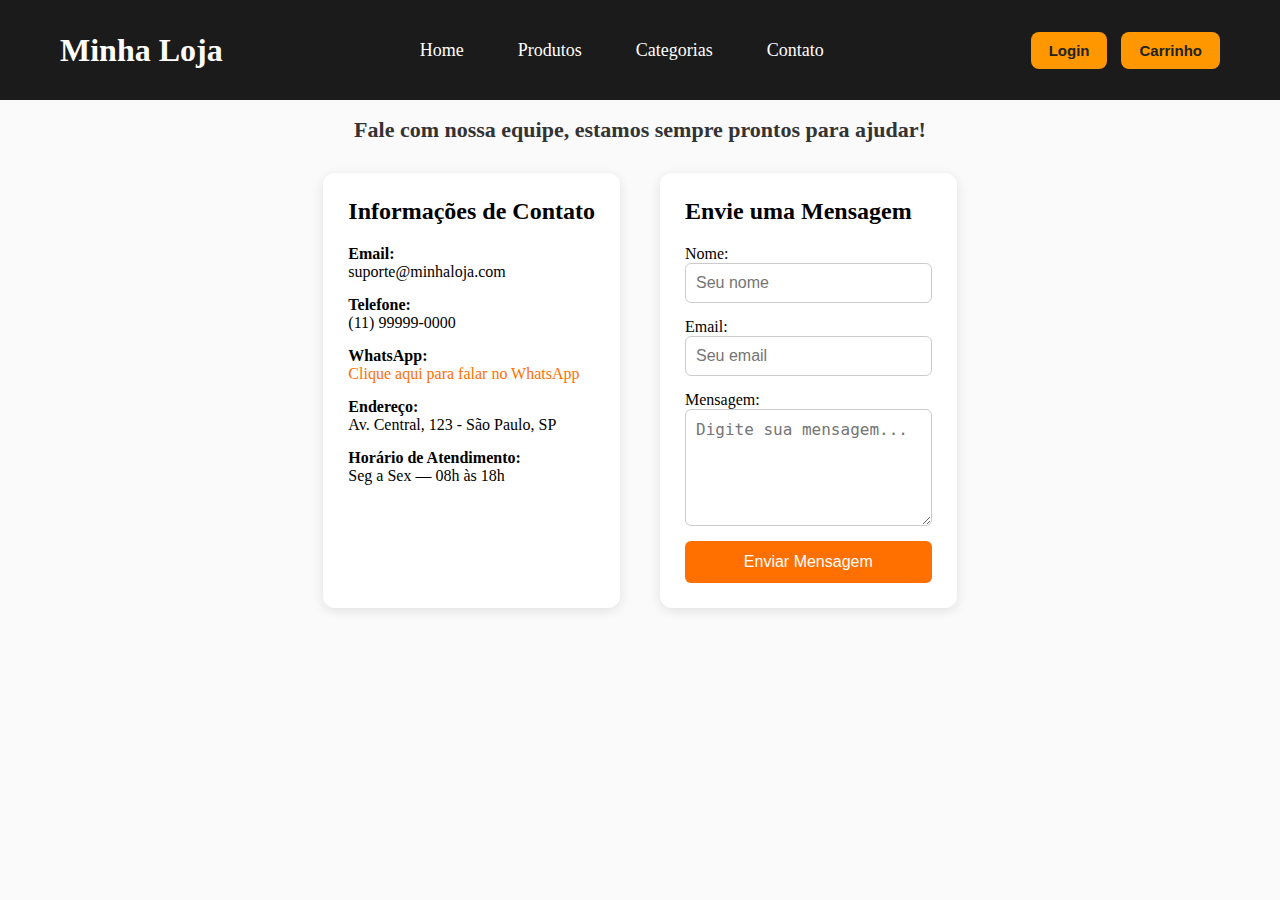
<file: frontend/pages/contato.html>
<!DOCTYPE html>
<html lang="pt-br">

<head>
    <meta charset="UTF-8">
    <meta name="viewport" content="width=device-width, initial-scale=1.0">
    <title>Contato - Minha Loja</title>
    <link rel="stylesheet" href="../css/contato.css">
    <link rel="stylesheet" href="../css/style.css">
</head>

<body>

    <div id="header-slot"></div>

    <main class="contato-container">

        <h1 class="title">Entre em Contato Conosco</h1>
        <p class="topo-contato-texto">Fale com nossa equipe, estamos sempre prontos para ajudar!</p>

        <div class="contato-content">

            <!-- INFORMAÇÕES DA LOJA -->
            <div class="info-box">
                <h2>Informações de Contato</h2>

                <div class="contact-item">
                    <strong>Email:</strong>
                    <p>suporte@minhaloja.com</p>
                </div>

                <div class="contact-item">
                    <strong>Telefone:</strong>
                    <p>(11) 99999-0000</p>
                </div>

                <div class="contact-item">
                    <strong>WhatsApp:</strong>
                    <p><a href="https://wa.me/5591999990000" target="_blank">Clique aqui para falar no WhatsApp</a></p>
                </div>

                <div class="contact-item">
                    <strong>Endereço:</strong>
                    <p>Av. Central, 123 - São Paulo, SP</p>
                </div>

                <div class="contact-item">
                    <strong>Horário de Atendimento:</strong>
                    <p>Seg a Sex — 08h às 18h</p>
                </div>
            </div>

            <!-- FORMULÁRIO -->
            <form class="form-box">
                <h2>Envie uma Mensagem</h2>

                <label>Nome:</label>
                <input type="text" placeholder="Seu nome" required>

                <label>Email:</label>
                <input type="email" placeholder="Seu email" required>

                <label>Mensagem:</label>
                <textarea placeholder="Digite sua mensagem..." rows="5" required></textarea>

                <button type="submit">Enviar Mensagem</button>
            </form>

        </div>
    </main>

    <script src="../scripts/main.js"></script>
</body>

</html>
</file>
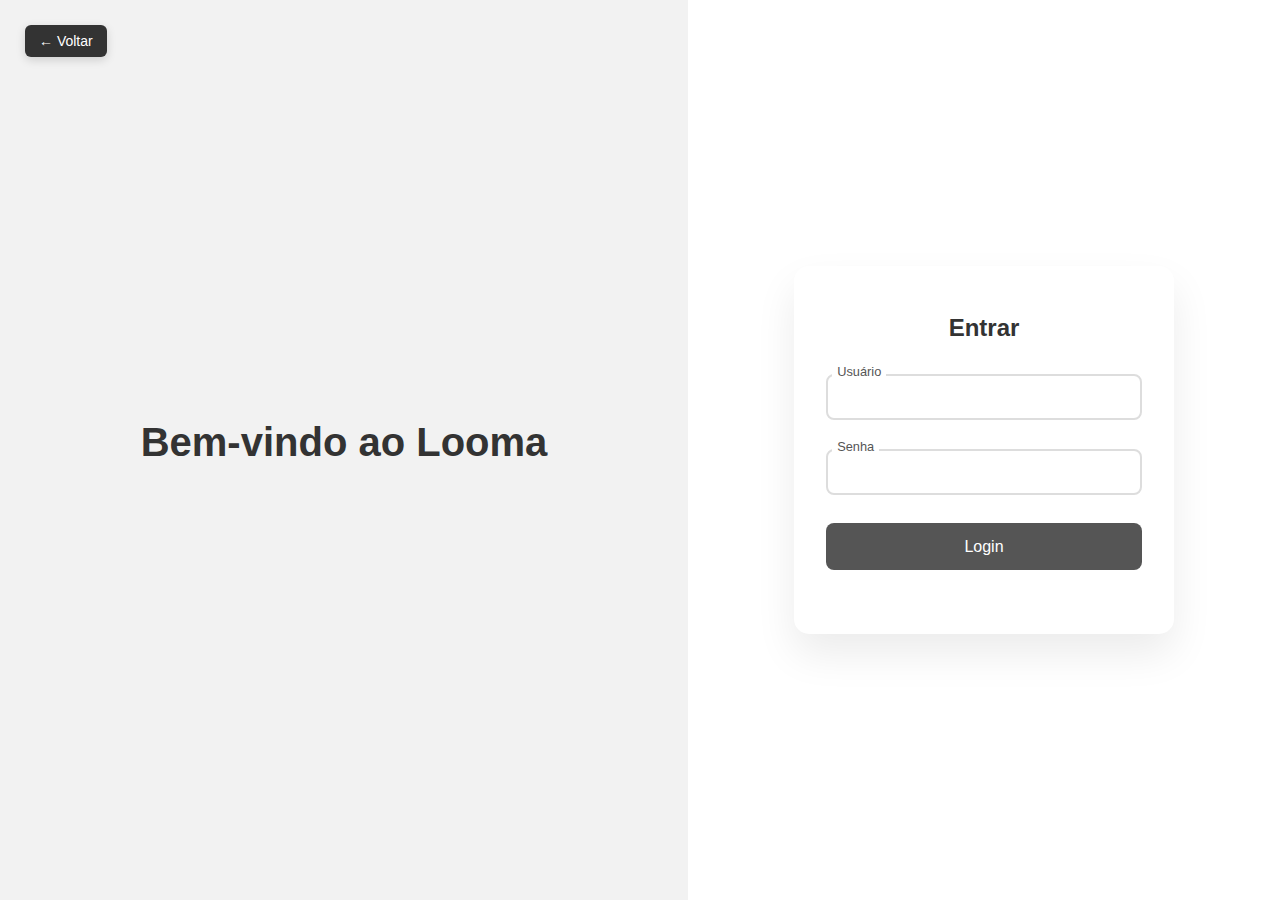
<file: frontend/pages/login.html>
<!DOCTYPE html>
<html lang="pt-br">

<head>
    <meta charset="UTF-8">
    <meta name="viewport" content="width=device-width, initial-scale=1.0">
    <title>Looma - Login</title>
    <link rel="stylesheet" href="../css/login.css">
</head>

<body>
    <div class="login-wrapper">
        <div class="login-banner">
            <h1>Bem-vindo ao Looma</h1>
        </div>

        <div class="login-form-container">
            <form id="loginForm" class="login-form">
                <h2>Entrar</h2>

                <div class="input-group">
                    <input type="text" id="username" name="username" required>
                    <label for="username">Usuário</label>
                </div>

                <div class="input-group">
                    <input type="password" id="password" name="password" required>
                    <label for="password">Senha</label>
                </div>

                <button type="submit">Login</button>
                <p class="error-message" id="errorMessage"></p>
            </form>
            <a href="./index.html" class="back-top-left">← Voltar</a>
        </div>
    </div>

    <script src="../scripts/login.js"></script>
</body>

</html>
</file>
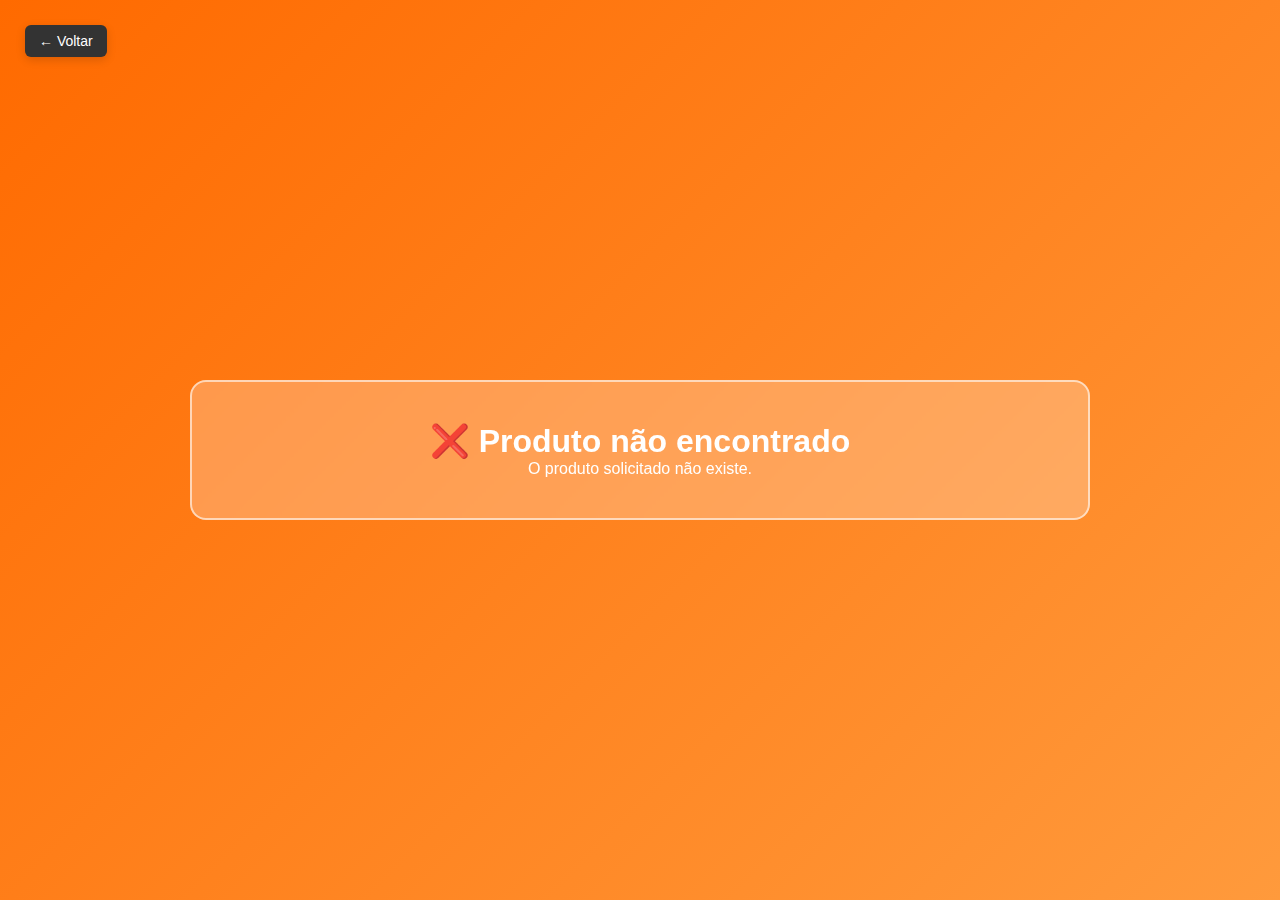
<file: frontend/pages/produto.html>
<!DOCTYPE html>
<html lang="pt-br">
<head>
    <meta charset="UTF-8">
    <meta name="viewport" content="width=device-width, initial-scale=1.0">
    <title>Detalhes do Produto</title>

    <!-- Caminho correto -->
    <link rel="stylesheet" href="../css/produto.css">
</head>

<body>

    <!-- Conteúdo dinâmico -->
    <div id="produto-container" class="produto-container">
        Carregando produto...
    </div>
    <a href="./index.html" class="back-top-left">← Voltar</a>

    <!-- Caminho correto -->
    <script src="../scripts/produto.js"></script>

</body>
</html>
</file>
<file: frontend/css/contato.css>
.contato-container {
    max-width: 1100px;
    margin: 40px auto;
    padding: 20px;
}

.title {
    font-size: 32px;
    margin-bottom: 10px;
    color: #222;
    text-align: center;
}

.subtitle {
    text-align: center;
    margin-bottom: 40px;
    color: #555;
}

.contato-content {
    display: grid;
    grid-template-columns: 1fr 1fr;
    gap: 40px;
}

/* BOX DE INFORMAÇÕES */
.info-box {
    padding: 25px;
    background: #fff;
    border-radius: 12px;
    box-shadow: 0 3px 12px rgba(0,0,0,0.1);
}

.info-box h2 {
    margin-bottom: 20px;
}

.contact-item {
    margin-bottom: 15px;
}

.contact-item p a {
    color: #ff7000;
    text-decoration: none;
}

.contact-item p a:hover {
    text-decoration: underline;
}

/* FORMULÁRIO */
.form-box {
    display: flex;
    flex-direction: column;
    padding: 25px;
    background: #fff;
    border-radius: 12px;
    box-shadow: 0 3px 12px rgba(0,0,0,0.1);
}

.form-box h2 {
    margin-bottom: 20px;
}

.form-box input,
.form-box textarea {
    width: 100%;
    margin-bottom: 15px;
    padding: 10px;
    border-radius: 6px; 
    border: 1px solid #ccc;
    font-size: 16px;
}

.form-box button {
    padding: 12px;
    background: #ff7000;
    color: #fff;
    border: none;
    border-radius: 6px;
    cursor: pointer;
    font-size: 16px;
    transition: 0.2s;
}

.form-box button:hover {
    background: #e06400;
}

.topo-contato-texto {
    width: 100%;
    text-align: center;
    font-size: 22px;        /* Aumenta o tamanho */
    font-weight: 600;       /* Deixa mais forte */
    margin: 20px 0 30px 0;  /* Espaçamento superior e inferior */
    color: #333;            /* Cor mais elegante */
}


/* RESPONSIVO */
@media (max-width: 768px) {
    .contato-content {
        grid-template-columns: 1fr;
    }
}
</file>
<file: frontend/css/style.css>
* {
    margin: 0;
    padding: 0;
    box-sizing: border-box;
}

body {
    display: flex;
    min-height: 100vh;
    background: #fafafa;
    flex-direction: column;
}

.topo {
    width: 100%;
    height: 100px;
    display: flex;
    align-items: center;
    justify-content: space-between;
    padding: 0 60px;
    background: #1b1b1b;
    color: #fff;
    position: fixed;
    top: 0;
    left: 0;
    z-index: 200;
}

.logo {
    font-size: 32px;
    font-weight: bold;
}

.menu a {
    margin: 0 25px;
    color: #fff;
    text-decoration: none;
    font-size: 18px;
}

.topo .acoes button {
    background: #ff9800;
    color: #222;
    border: none;
    padding: 10px 18px;
    border-radius: 8px;
    font-size: 15px;
    cursor: pointer;
    margin-left: 10px;
    font-weight: 600;
}

.sidebar {
    width: 70px;
    background: #0f0f0f;
    border-right: 2px solid #ff6600;
    height: 100vh;
    position: fixed;
    top: 100px;
    left: 0;
    overflow-y: auto;
    padding-top: 10px;
    transition: width 0.25s ease;
    z-index: 150;
}

.sidebar:hover {
    width: 220px;
}

.sidebar-menu {
    list-style: none;
    padding: 0;
    margin-top: 10px;
}

.menu-toggle {
    display: flex;
    align-items: center;
    gap: 10px;
    padding: 12px 15px;
    cursor: pointer;
    color: #eee;
    font-size: 16px;
    transition: 0.25s ease;
}

.menu-toggle .seta {
    font-size: 18px;
    min-width: 22px;
    text-align: center;
    transition: transform 0.25s ease;
}

.menu-text {
    opacity: 0;
    white-space: nowrap;
    transition: opacity 0.2s ease;
}

.sidebar:hover .menu-text {
    opacity: 1;
}

.menu-item:hover .seta {
    transform: rotate(90deg);
}

.submenu {
    max-height: 0;
    overflow: hidden;
    opacity: 0;
    background: #121212;
    margin-left: 25px;
    border-left: 2px solid #ff6600;
    border-radius: 0 0 5px 5px;
    transition: max-height 0.35s ease, opacity 0.35s ease;
}

.menu-item:hover .submenu {
    max-height: 500px;
    opacity: 1;
}

.submenu li {
    padding: 10px 16px;
    color: #ddd;
    margin: 5px 0;
    background: #1e1e1e;
    border-radius: 6px;
    cursor: pointer;
    transition: 0.25s ease;
}

.submenu li:hover {
    background: #ff6600;
    color: #000;
    transform: translateX(6px);
}


.sidebar:not(:hover) .submenu {
    max-height: 0 !important;
    opacity: 0 !important;
}

.sidebar:hover .submenu.open {
    max-height: 500px;
    opacity: 1;
}

.content {
    flex: 1;
    margin-left: 70px;
    padding: 140px 40px 40px 40px;
    transition: margin-left 0.25s ease;
}

.sidebar:hover ~ .content {
    margin-left: 220px;
}

.sidebar:not(:hover) .submenu {
    max-height: 0 !important;
    overflow: hidden;
}

.sidebar:hover .submenu.open {
    max-height: 500px;
}

.banner {
    background: linear-gradient(to right, #ff6600, #ff9900);
    color: #fff;
    padding: 40px;
    border-radius: 8px;
    margin-bottom: 40px;
}

.products-section h2 {
    font-size: 22px;
    font-weight: bold;
    margin: 20px 0 10px 0;
    padding-left: 10px;
}

.products-grid {
    display: grid;
    grid-template-columns: repeat(3, 1fr);
    gap: 32px;
    align-items: stretch;
}

.product-card {
    background: #fff;
    border-radius: 12px;
    padding: 22px;
    box-shadow: 0 2px 10px rgba(0, 0, 0, 0.08);
    text-align: center;
    transition: 0.25s ease;
    display: flex;
    flex-direction: column;
    justify-content: space-between;
    height: 100%;
}

.product-card:hover {
    transform: translateY(-6px);
}

.product-img {
    width: 100%;
    height: 170px;
    object-fit: cover;
    border-radius: 10px;
    margin-bottom: 14px;
}

.product-card h3 {
    margin: 12px 0 6px 0;
}

.product-card p {
    margin-bottom: 16px;
    font-size: 14px;
    color: #555;
}

.product-btn {
    width: 50%;
    margin: 14px auto;
    display: inline-block;
    padding: 12px 18px;
    background: #ff6a00;
    color: #fff;
    border-radius: 8px;
    text-decoration: none;
    font-weight: bold;
    transition: 0.2s;
}

.product-btn:hover {
    background: #e65c00;
}

.footer {
    background: #1b1b1b;
    padding: 25px 0;
    margin-top: 60px;
    color: #fff;
    text-align: center;
}

.footer-content {
    display: flex;
    flex-direction: column;
    gap: 15px;
    align-items: center;
}

.social-links {
    display: flex;
    gap: 20px;
}

.social-links a {
    color: #fff;
    font-size: 26px;
    transition: 0.25s ease;
}

.social-links a:hover {
    transform: scale(1.18);
    color: #ff9800;
}

.icon {
    width: 28px;
    height: 28px;
    display: inline-block;
    mask-size: cover;
    -webkit-mask-size: cover;
    background-color: currentColor;
}

.icon.ig {
    mask-image: url('https://cdn.jsdelivr.net/gh/simple-icons/simple-icons/icons/instagram.svg');
    -webkit-mask-image: url('https://cdn.jsdelivr.net/gh/simple-icons/simple-icons/icons/instagram.svg');
}

.icon.fb {
    mask-image: url('https://cdn.jsdelivr.net/gh/simple-icons/simple-icons/icons/facebook.svg');
    -webkit-mask-image: url('https://cdn.jsdelivr.net/gh/simple-icons/simple-icons/icons/facebook.svg');
}

.icon.wa {
    mask-image: url('https://cdn.jsdelivr.net/gh/simple-icons/simple-icons/icons/whatsapp.svg');
    -webkit-mask-image: url('https://cdn.jsdelivr.net/gh/simple-icons/simple-icons/icons/whatsapp.svg');
}

.btn-mobile-categorias {
    display: none;
    background: #222;
    color: #fff;
    border: none;
    padding: 10px 15px;
    font-size: 16px;
    border-radius: 6px;
    cursor: pointer;
}

.menu-mobile {
    display: none;
    position: absolute;
    top: 80px;
    left: 0;
    width: 100%;
    background: #fff;
    box-shadow: 0 5px 20px rgba(0,0,0,0.2);
}

.menu-mobile a {
    display: block;
    padding: 15px 20px;
    font-size: 18px;
    color: #222;
    text-decoration: none;
}

.menu-mobile a:hover {
    background: #f3f3f3;
}

@media (max-width: 480px) {

    .banner,
    #banner,
    .hero {
        display: none !important;
    }

    .sidebar {
        display: none !important;
    }

    .content {
        margin-left: 0 !important;
        width: 100%;
        padding: 100px 15px 20px 15px;
    }

    .btn-mobile-categorias {
        display: block;
    }

    .menu {
        display: none;
    }

    .acoes {
        display: none;
    }

    .products-grid {
        display: grid;
        grid-template-columns: 1fr;
        gap: 20px;
    }

    .product-card {
        width: 100%;
    }

    .product-img {
        height: 230px;
        object-fit: cover;
        border-radius: 12px;
    }
}
</file>
<file: frontend/css/login.css>
* {
    margin: 0;
    padding: 0;
    box-sizing: border-box;
    font-family: 'Poppins', sans-serif;
}

body,
html {
    height: 100%;
}

.login-wrapper {
    display: flex;
    min-height: 100vh;
}

.login-banner {
    flex: 1;
    background-color: #f2f2f2;
    color: #333;
    display: flex;
    flex-direction: column;
    justify-content: center;
    align-items: center;
    padding: 3rem;
    text-align: center;
}

.login-banner h1 {
    font-size: 2.5rem;
    margin-bottom: 1rem;
}

.login-banner p {
    font-size: 1.1rem;
    opacity: 0.8;
}

.login-form-container {
    flex: 1;
    display: flex;
    justify-content: center;
    align-items: center;
    background-color: #ffffff;
}

.login-form {
    width: 100%;
    max-width: 380px;
    background: #fff;
    padding: 3rem 2rem;
    border-radius: 15px;
    box-shadow: 0 20px 40px rgba(0, 0, 0, 0.08);
    position: relative;
}

.login-form h2 {
    text-align: center;
    margin-bottom: 2rem;
    color: #333;
}

.input-group {
    position: relative;
    margin-bottom: 1.8rem;
}

.input-group input {
    width: 100%;
    padding: 1rem 0.5rem 0.5rem 0.5rem;
    font-size: 1rem;
    border: 2px solid #ddd;
    border-radius: 8px;
    outline: none;
    transition: 0.3s;
    background: none;
}

.input-group label {
    position: absolute;
    top: 1rem;
    left: 0.5rem;
    color: #aaa;
    pointer-events: none;
    transition: 0.3s;
}

.input-group input:focus+label,
.input-group input:not(:placeholder-shown)+label {
    top: -0.6rem;
    left: 0.4rem;
    font-size: 0.8rem;
    color: #555;
    background-color: #fff;
    padding: 0 0.3rem;
}

.input-group input:focus {
    border-color: #555;
}

button {
    width: 100%;
    padding: 0.9rem;
    font-size: 1rem;
    border: none;
    border-radius: 8px;
    background-color: #555;
    color: white;
    cursor: pointer;
    transition: 0.3s;
}

button:hover {
    opacity: 0.9;
    transform: translateY(-2px);
}

.error-message {
    color: red;
    margin-top: 1rem;
    font-size: 0.9rem;
    text-align: center;
}

.back-top-left {
    position: absolute;
    top: 25px;
    left: 25px;
    background: #333;
    color: white;
    padding: 8px 14px;
    border-radius: 6px;
    font-size: 14px;
    text-decoration: none;
    font-weight: 500;
    box-shadow: 0px 3px 10px rgba(0,0,0,0.15);
    transition: 0.2s;
    z-index: 10;
}

.back-top-left:hover {
    background: #000;
    transform: translateX(-3px);
}
</file>
<file: frontend/css/produto.css>
/* Reset básico */
* {
    margin: 0;
    padding: 0;
    box-sizing: border-box;
}

body {
    font-family: "Poppins", sans-serif;
    background: linear-gradient(135deg, #ff6a00, #ff9a3c);
    min-height: 100vh;

    display: flex;
    justify-content: center;
    align-items: center;
    padding: 30px;
}

/* Container */
.produto-container {
    width: 100%;
    max-width: 900px;
}

/* Animação */
.fade-in {
    animation: fadeIn 0.7s ease forwards;
    opacity: 0;
}

@keyframes fadeIn {
    to { opacity: 1; }
}

/* Card */
.produto-card {
    background: #fff;
    border-radius: 18px;
    padding: 30px;
    display: flex;
    gap: 30px;
    box-shadow: 0 8px 25px rgba(0,0,0,0.25);
    transform: translateY(15px);
    animation: subir 0.5s ease forwards;
}

@keyframes subir {
    to {
        transform: translateY(0);
    }
}

/* Card de erro (produto não encontrado) */
.card-erro {
    background: rgba(255,255,255,0.25);
    border: 2px solid rgba(255,255,255,0.6);
    backdrop-filter: blur(6px);
    padding: 40px;
    border-radius: 16px;
    text-align: center;
    color: #fff;
}

/* Imagem */
.produto-img {
    width: 380px;
    height: 280px;
    object-fit: cover;
    border-radius: 14px;
    box-shadow: 0 5px 20px rgba(0,0,0,0.2);
}

/* Info */
.produto-info h1 {
    font-size: 32px;
    color: #222;
    margin-bottom: 12px;
}

.produto-info p {
    color: #555;
    margin-bottom: 15px;
}

.produto-info h3 {
    margin-bottom: 25px;
    color: #ff6a00;
}

/* Botão */
.btn-add {
    background: #ff6a00;
    color: white;
    border: none;
    padding: 12px 22px;
    border-radius: 8px;
    font-size: 16px;
    cursor: pointer;
    transition: 0.25s;
}

.btn-add:hover {
    background: #e55d00;
    transform: translateY(-3px);
}

/* Botão voltar */
.btn-voltar {
    display: inline-block;
    margin-top: 25px;
    text-decoration: none;
    color: #333;
    font-weight: bold;
    transition: 0.3s;
}

.btn-voltar:hover {
    color: #222;
    transform: translateX(-4px);
}

/* Responsivo */
@media (max-width: 850px) {
    .produto-card {
        flex-direction: column;
        text-align: center;
    }

    .produto-img {
        width: 100%;
        height: 260px;
    }
}

.back-top-left {
    position: absolute;
    top: 25px;
    left: 25px;
    background: #333;
    color: white;
    padding: 8px 14px;
    border-radius: 6px;
    font-size: 14px;
    text-decoration: none;
    font-weight: 500;
    box-shadow: 0px 3px 10px rgba(0,0,0,0.15);
    transition: 0.2s;
    z-index: 10;
}

.back-top-left:hover {
    background: #000;
    transform: translateX(-3px);
}
</file>
